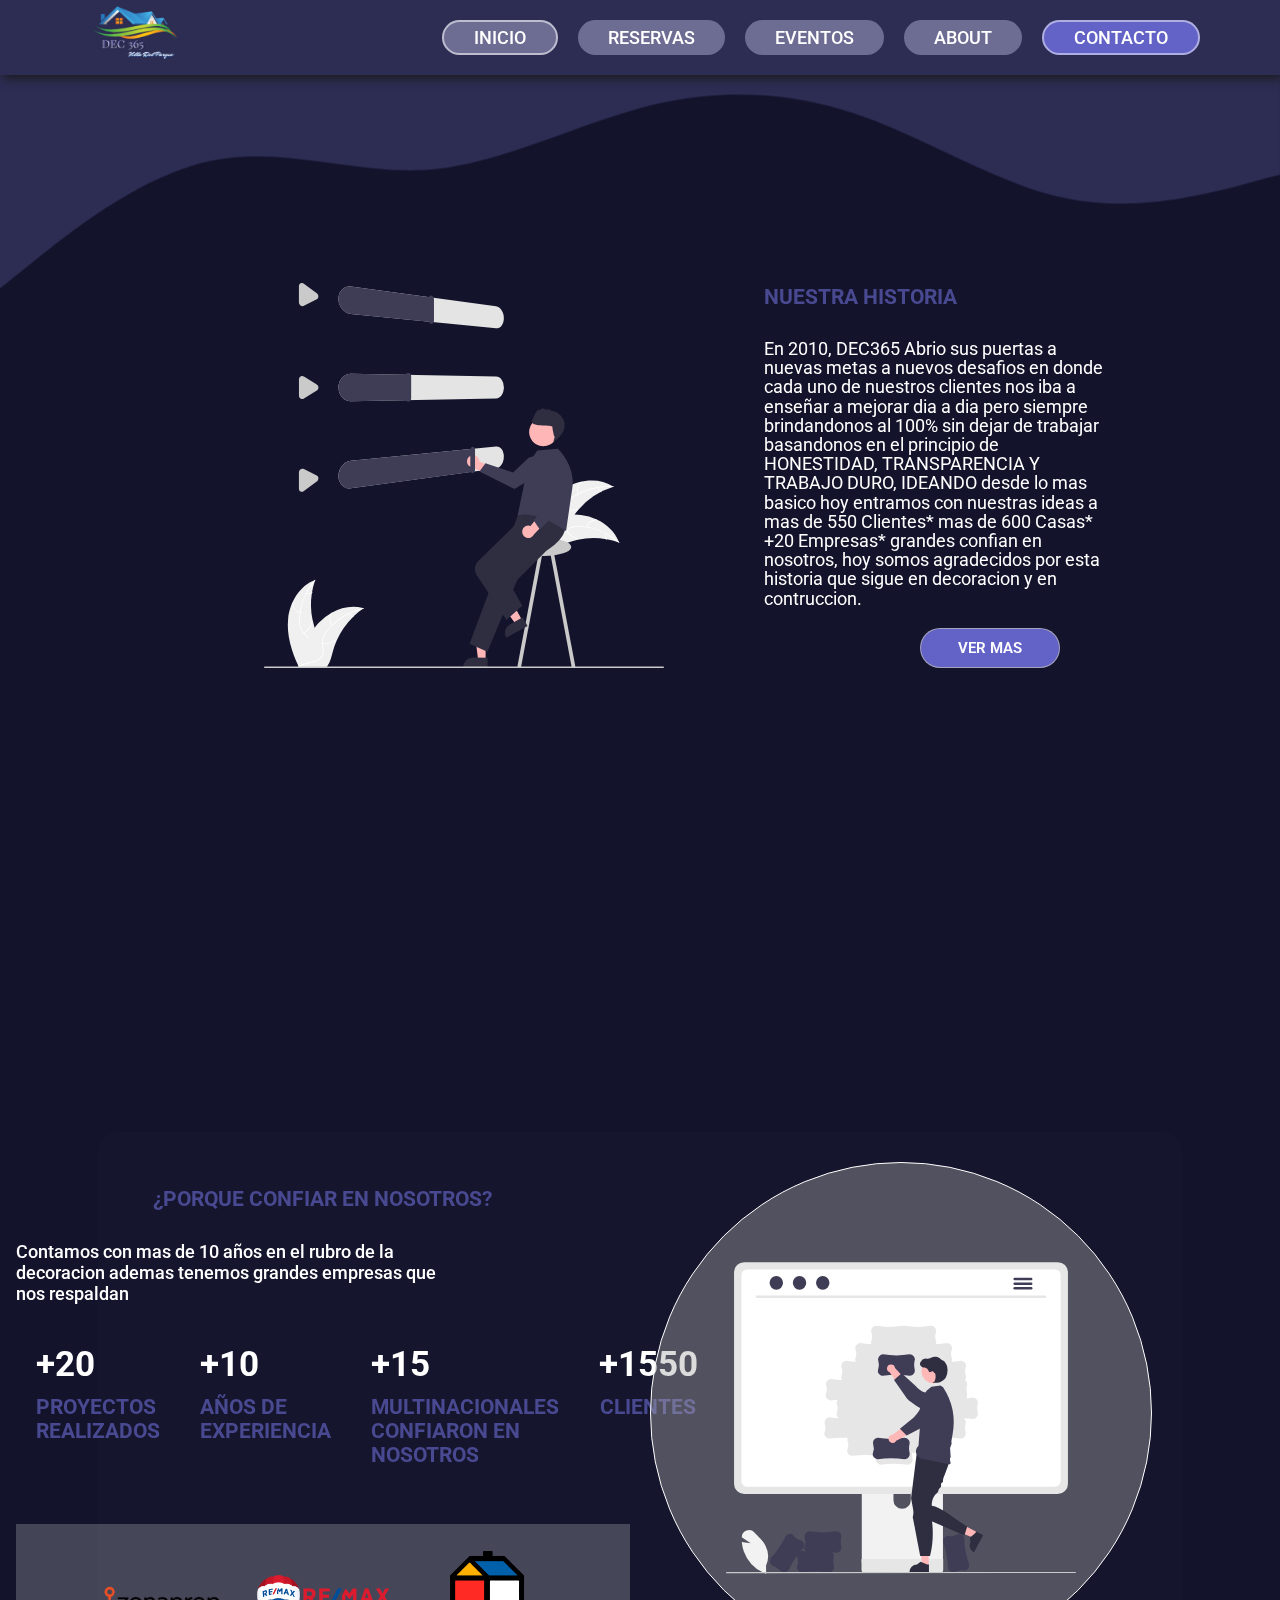
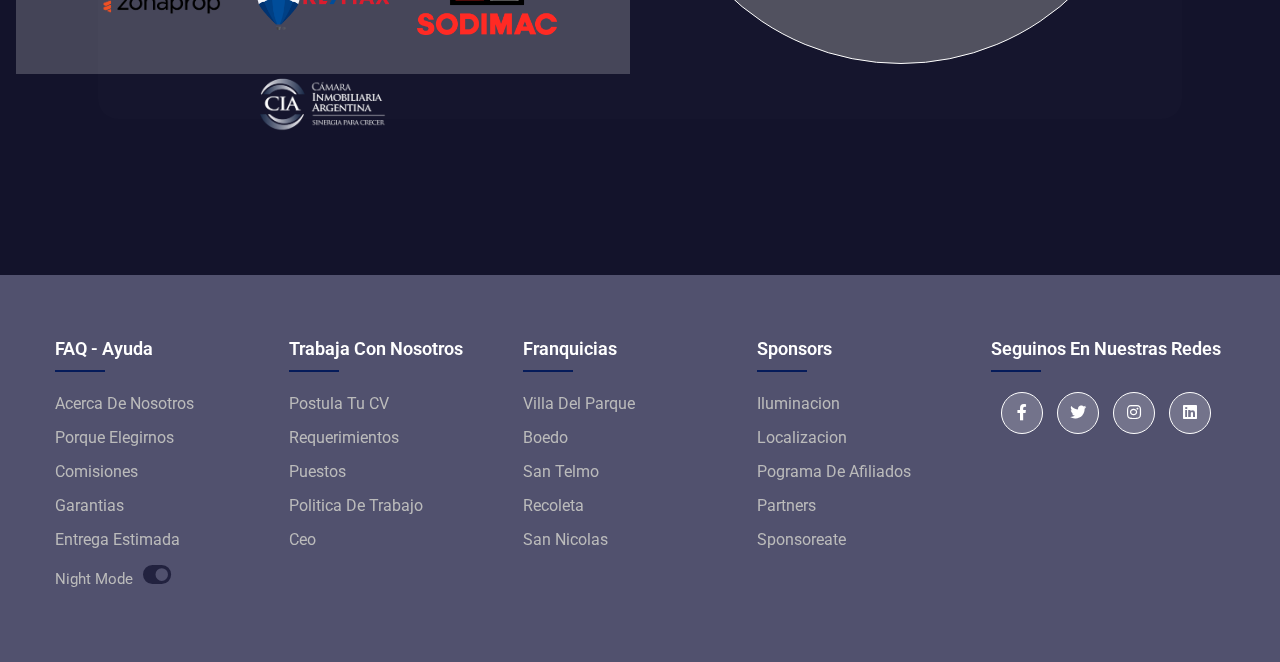
<file: about.html>
<!DOCTYPE html>
<html lang="en">
<head>
    <meta charset="UTF-8">
    <meta http-equiv="X-UA-Compatible" content="IE=edge">
    <meta name="viewport" content="width=device-width, initial-scale=1.0">
    <link rel="stylesheet" href="https://cdnjs.cloudflare.com/ajax/libs/font-awesome/5.15.1/css/all.min.css">  <!--CDN V. 5.15.1 -->
    <link rel="shorcut icon" href="Img/Logo/favicon.ico">
    <link rel="stylesheet" href="estilos.css">
    <link rel="stylesheet" href="style.css">
    <title>Acerca de Nosotros</title>
</head>
<body>
    <nav>
        <ul>
            <a href="index.html"><img src="Img/Logo/PRUEBA3.jpg" alt=""></a>
            <a href="index.html" class="active"><li>Inicio</li></a>
            <a href="reservas.html"><li>Reservas</li></a>
            <a href="eventos.html"><li>Eventos</li></a>
            <a href="about.html"><li>About</li></a>
            <a href="contact.html" class=" contact"><li>Contacto</li></a>
        </ul>
    </nav>

    <div class="hola">
        <svg xmlns="http://www.w3.org/2000/svg" viewBox="0 0 1440 320">
            <path fill="#2d2d54" fill-opacity="1" d="M0,0L40,32C80,64,160,128,240,144C320,160,400,128,480,133.3C560,139,640,181,720,202.7C800,224,880,224,960,197.3C1040,171,1120,117,1200,101.3C1280,85,1360,107,1400,117.3L1440,128L1440,320L1400,320C1360,320,1280,320,1200,320C1120,320,1040,320,960,320C880,320,800,320,720,320C640,320,560,320,480,320C400,320,320,320,240,320C160,320,80,320,40,320L0,320Z"></path>
          </svg>
    </div>

    <section>
        <div class="box-content">
            <div class="box-svg">
            </div>
            <div class="box-texto">
                <h1>NUESTRA HISTORIA</h1>
                <p>En 2010, DEC365 Abrio sus puertas a nuevas metas a nuevos desafios en donde cada uno de nuestros clientes nos iba a enseñar a mejorar dia a dia pero siempre brindandonos al 100% sin dejar de trabajar basandonos en el principio de HONESTIDAD, TRANSPARENCIA Y TRABAJO DURO, IDEANDO desde lo mas basico hoy entramos con nuestras ideas a mas de 550 Clientes* mas de 600 Casas* +20 Empresas* grandes confian en nosotros, hoy somos agradecidos por esta historia que sigue en decoracion y en contruccion.</p>
                <button class="btn">Ver mas</button>
            </div>
        </div>
    </section>
    
    <section>
        <div class="box">

            <div class="lbox">
                <h1>¿PORQUE CONFIAR EN NOSOTROS?</h1>
                <p>Contamos con mas de 10 años en el rubro de la decoracion ademas tenemos grandes empresas que nos respaldan</p>
                <div class="width">
                    <div class="block">
                        <h2 class="number">+20</h2>
                        <h1>proyectos realizados</h1>
                    </div>
                    
                    <div class="block">
                        <h2 class="number">+10</h2>
                        <h1>años de experiencia</h1>
                    </div>

                    <div class="block">
                        <h2 class="number">+15</h2>
                        <h1>multinacionales confiaron en nosotros</h1>
                    </div>

                    <div class="block">
                        <h2 class="number">+1550</h2>
                        <h1>clientes</h1>
                    </div>
                </div>
                <div class="partner">
                    <img src="Img/Logo/zonaprop1.png" class="back" alt="">
                    <img src="Img/Logo/remax2.png" class="back" alt="">
                    <img src="Img/Logo/sodimac3.png" class="back" alt="">
                    <img src="Img/Logo/CIA4.png" class="back" alt="">
                </div>
            </div>

            <div class="rbox">
                <div class="circulo">
                    <img src="Img/SVG/undraw_building_blocks_re_rwls.svg" alt="">
                </div>
            </div>
        </div>
    </section>

    <footer>
        <div class="footer">
            <div class="containertree">
                <div class="row">
                     <div class="footer-col">
                         <h4>FAQ - Ayuda</h4>
                         <ul>
                             <li><a href="#">Acerca de Nosotros</a></li>
                             <li><a href="#">Porque Elegirnos</a></li>
                             <li><a href="#">Comisiones</a></li>
                             <li><a href="#">Garantias</a></li>
                             <li><a href="#">Entrega Estimada</a></li>
                        </ul>
                     </div>
    
    
                     <div class="footer-col">
                        <h4>Trabaja con Nosotros</h4>
                        <ul>
                            <li><a href="#">Postula tu CV</a></li>
                            <li><a href="#">Requerimientos</a></li>
                            <li><a href="#">Puestos</a></li>
                            <li><a href="#">Politica de Trabajo</a></li>
                            <li><a href="#">Ceo</a></li>
                        </ul>
                    </div>

                    <div class="footer-col">
                        <h4>Franquicias</h4>
                        <ul>
                            <li><a href="#">Villa del Parque</a></li>
                            <li><a href="#">Boedo</a></li>
                            <li><a href="#">San Telmo</a></li>
                            <li><a href="#">Recoleta</a></li>
                            <li><a href="#">San Nicolas</a></li>
                        </ul>
                    </div>
    
    
                    <div class="footer-col">
                        <h4>Sponsors</h4>
                        <ul>
                            <li><a href="#">Iluminacion</a></li>
                            <li><a href="#">Localizacion</a></li>
                            <li><a href="#">Pograma de Afiliados</a></li>
                            <li><a href="#">Partners</a></li>
                            <li><a href="#">Sponsoreate</a></li>
                        </ul>
                    </div>

                    <div class="footer-col">
                        <h4>Seguinos en Nuestras Redes</h4>
                        <div class="social-links">
                            <a href="https://www.facebook.com" target="_blank"><i class="fab fa-facebook-f"></i></a>
                            <a href="https://www.twitter.com" target="_blank"><i class="fab fa-twitter"></i></a>
                            <a href="https://www.instagram.com" target="_blank"><i class="fab fa-instagram"></i></a>
                            <a href="https://www.linkedin.com/in/davidemanuelcepeda/" target="_blank"><i class="fab fa-linkedin"></i></a>
                        </div>
                    </div>
                    <div class="modonoche">Night Mode<i class="fas fa-toggle-on"></i></div>
                </div>
            </div>
        </div>
    </footer>
</body>
</html>
</file>
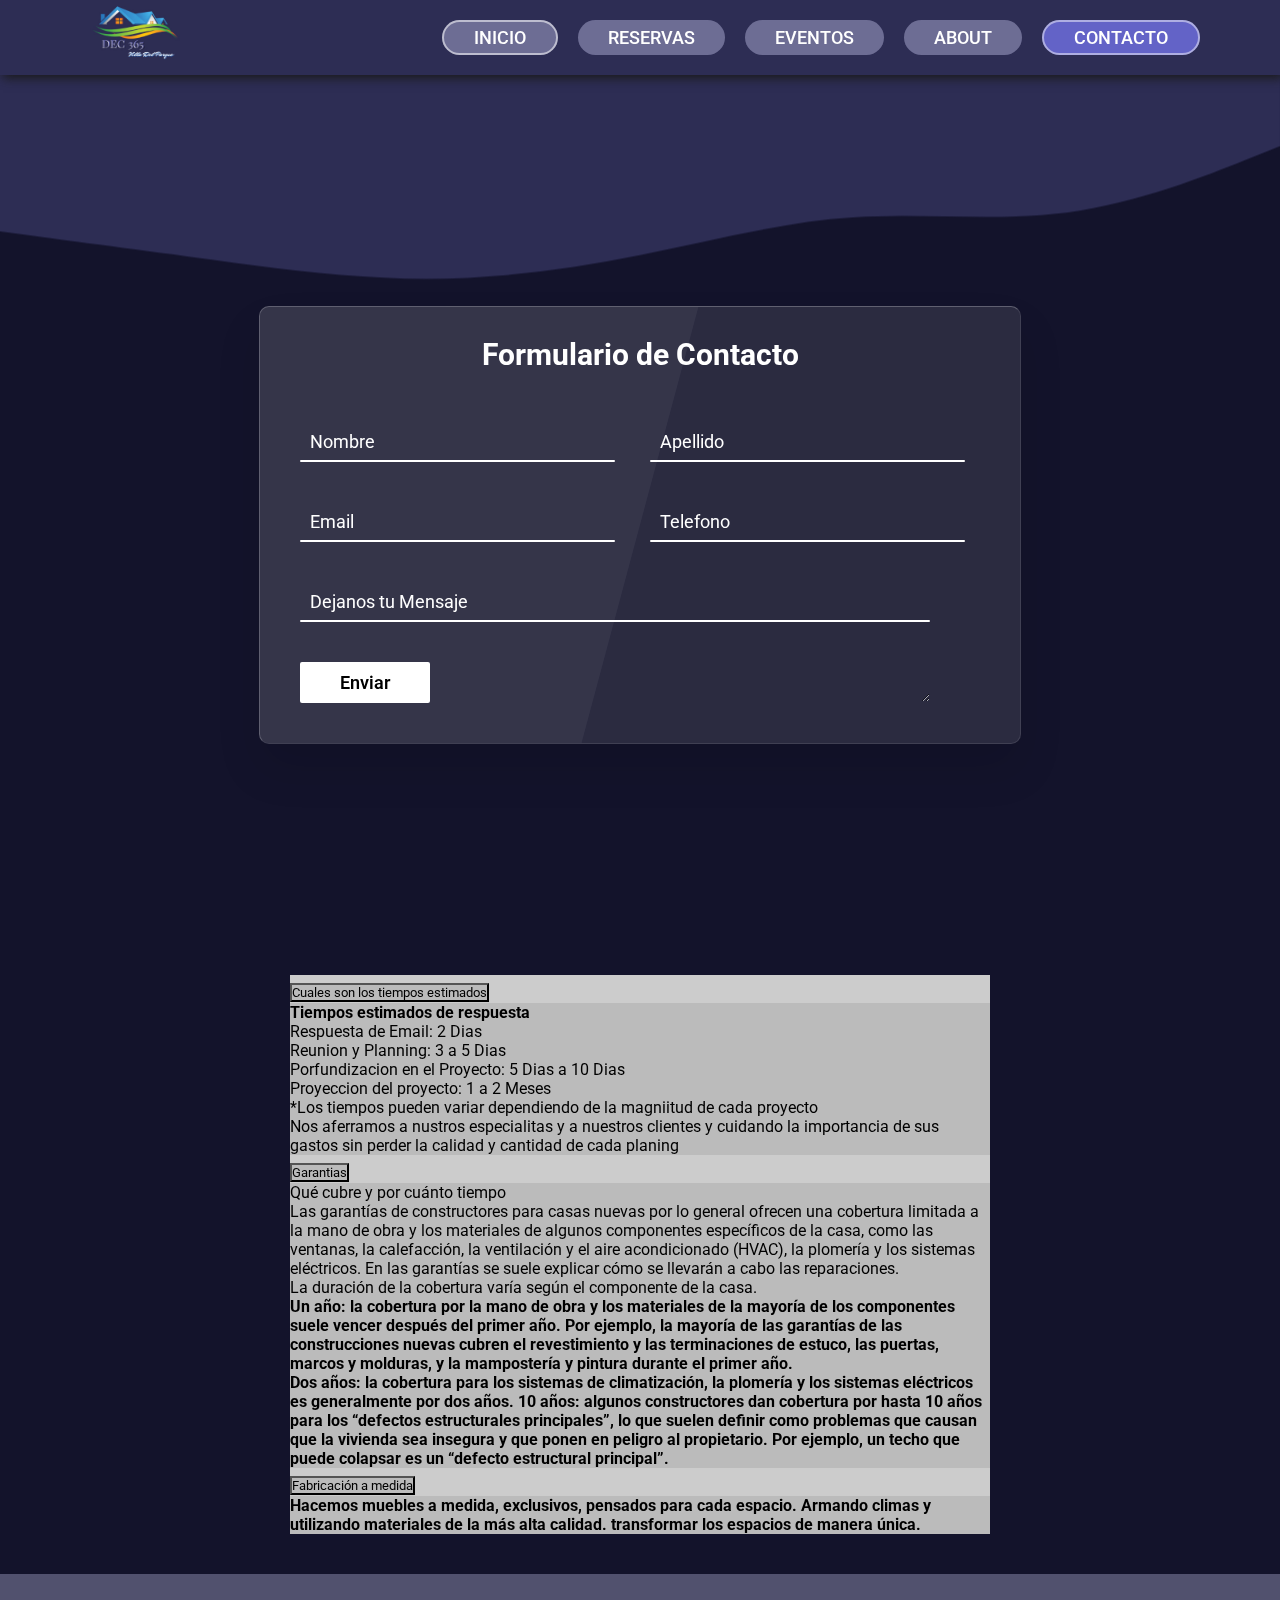
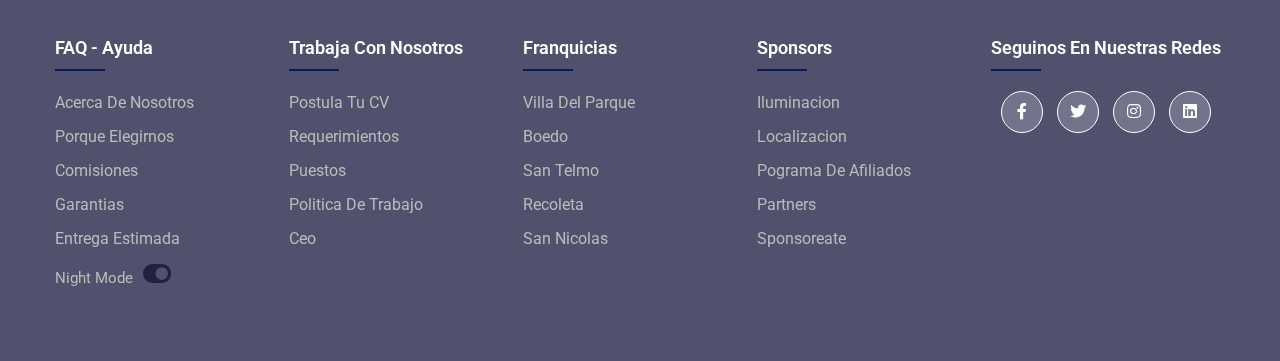
<file: contact.html>
<!DOCTYPE html>
<html lang="en">
<head>
    <meta charset="UTF-8">
    <meta http-equiv="X-UA-Compatible" content="IE=edge">
    <meta name="viewport" content="width=device-width, initial-scale=1.0">
    <link rel="stylesheet" href="https://cdnjs.cloudflare.com/ajax/libs/font-awesome/5.15.1/css/all.min.css">  <!--CDN V. 5.15.1 -->
    <link rel="shorcut icon" href="Img/Logo/favicon.ico">
    <link href="https://cdn.jsdelivr.net/npm/bootstrap@5.1.3/dist/css/bootstrap.min.css" rel="stylesheet" integrity="sha384-1BmE4kWBq78iYhFldvKuhfTAU6auU8tT94WrHftjDbrCEXSU1oBoqyl2QvZ6jIW3" crossorigin="anonymous">
    <link rel="stylesheet" href="estilos.css">
    <title>Contactanos</title>
</head>
<body>
    <nav>
        <ul>
            <a href="index.html"><img src="Img/Logo/PRUEBA3.jpg" alt=""></a>
            <a href="index.html" class="active"><li>Inicio</li></a>
            <a href="reservas.html"><li>Reservas</li></a>
            <a href="eventos.html"><li>Eventos</li></a>
            <a href="about.html"><li>About</li></a>
            <a href="contact.html" class=" contact"><li>Contacto</li></a>
        </ul>
    </nav>

    <div class="hola">
        <svg xmlns="http://www.w3.org/2000/svg" viewBox="0 0 1440 320">
        <path fill="#2d2d54" fill-opacity="1" d="M0,64L40,58.7C80,53,160,43,240,32C320,21,400,11,480,10.7C560,11,640,21,720,37.3C800,53,880,75,960,80C1040,85,1120,75,1200,85.3C1280,96,1360,128,1400,144L1440,160L1440,320L1400,320C1360,320,1280,320,1200,320C1120,320,1040,320,960,320C880,320,800,320,720,320C640,320,560,320,480,320C400,320,320,320,240,320C160,320,80,320,40,320L0,320Z"></path>
        </svg>
    </div>
    <section>
        <div class="containerone">
            <h2>Formulario de Contacto</h2>
        
                <div class="row100">
                    <div class="col">
                        <div class="inputBox">
                            <input type="text" name="" required="required" id="">
                            <span class="text">Nombre</span>
                            <span class="line"></span>
                        </div>
                    </div>
    
            
                    <div class="col">
                        <div class="inputBox">
                            <input type="text" name="" required="required" id="">
                            <span class="text">Apellido</span>
                            <span class="line"></span>
                        </div>
                    </div>
                </div>
    
                <div class="row100">
                    <div class="col">
                        <div class="inputBox">
                            <input type="text" name="" required="required" id="">
                            <span class="text">Email</span>
                            <span class="line"></span>
                        </div>
                    </div>
    
                    
                    <div class="col">
                        <div class="inputBox">
                            <input type="text" name="" required="required" id="">
                            <span class="text">Telefono</span>
                            <span class="line"></span>
                        </div>
                    </div>
                </div>
    
                <div class="row100">
                    <div class="col">
                        <div class="inputBox textarea">
                            <textarea required="required"></textarea>
                            <span class="text">Dejanos tu Mensaje</span>
                            <span class="line"></span>
                        </div>
                    </div>
                </div>
    
                <div class="row100">
                    <div class="col">
                        <input type="submit" value="Enviar">
                    </div>
                </div>
        </div>
    </section>


    <div class="accordion" id="accordionExample">
        <div class="accordion-item">
          <h2 class="accordion-header" id="headingOne">
            <button class="accordion-button" type="button" data-bs-toggle="collapse" data-bs-target="#collapseOne" aria-expanded="true" aria-controls="collapseOne">
              Cuales son los tiempos estimados
            </button>
          </h2>
          <div id="collapseOne" class="accordion-collapse collapse show" aria-labelledby="headingOne" data-bs-parent="#accordionExample">
            <div class="accordion-body">
              <strong>Tiempos estimados de respuesta</strong> 
              <ul>
                  <li>Respuesta de Email: 2 Dias</li>
                  <li>Reunion y Planning: 3 a 5 Dias</li>
                  <li>Porfundizacion en el Proyecto: 5 Dias a 10 Dias</li>
                  <li>Proyeccion del proyecto: 1 a 2 Meses</li>
              </ul>
              <code>*Los tiempos pueden variar dependiendo de la magniitud de cada proyecto</code> <br>
               Nos aferramos a nustros especialitas y a nuestros clientes y cuidando la importancia de sus gastos sin perder la calidad y cantidad de cada planing
            </div>
          </div>
        </div>
        <div class="accordion-item">
          <h2 class="accordion-header" id="headingTwo">
            <button class="accordion-button collapsed" type="button" data-bs-toggle="collapse" data-bs-target="#collapseTwo" aria-expanded="false" aria-controls="collapseTwo">
              Garantias
            </button>
          </h2>
          <div id="collapseTwo" class="accordion-collapse collapse" aria-labelledby="headingTwo" data-bs-parent="#accordionExample">
            <div class="accordion-body">
                Qué cubre y por cuánto tiempo
            <ul>
                <li>Las garantías de constructores para casas nuevas por lo general ofrecen una cobertura limitada a la mano de obra y los materiales de algunos componentes específicos de la casa, como las ventanas, la calefacción, la ventilación y el aire acondicionado (HVAC), la plomería y los sistemas eléctricos. En las garantías se suele explicar cómo se llevarán a cabo las reparaciones.</li>
                <li>La duración de la cobertura varía según el componente de la casa.</li>
                <li><strong><code>Un año:</code> la cobertura por la mano de obra y los materiales de la mayoría de los componentes suele vencer después del primer año. Por ejemplo, la mayoría de las garantías de las construcciones nuevas cubren el revestimiento y las terminaciones de estuco, las puertas, marcos y molduras, y la mampostería y pintura durante el primer año.</strong> </li>
                <li><strong><code>Dos años:</code> la cobertura para los sistemas de climatización, la plomería y los sistemas eléctricos es generalmente por dos años.
                10 años: algunos constructores dan cobertura por hasta 10 años para los “defectos estructurales principales”, lo que suelen definir como problemas que causan que la vivienda sea insegura y que ponen en peligro al propietario. Por ejemplo, un techo que puede colapsar es un “defecto estructural principal”.</strong></li>
            </ul> 
            </div>
          </div>
        </div>
        <div class="accordion-item">
          <h2 class="accordion-header" id="headingThree">
            <button class="accordion-button collapsed" type="button" data-bs-toggle="collapse" data-bs-target="#collapseThree" aria-expanded="false" aria-controls="collapseThree">
                Fabricación a medida
            </button>
          </h2>
          <div id="collapseThree" class="accordion-collapse collapse" aria-labelledby="headingThree" data-bs-parent="#accordionExample">
            <div class="accordion-body">
              <strong>Hacemos muebles a medida, exclusivos, pensados para cada espacio. Armando climas y utilizando materiales de la más alta calidad. transformar los espacios de manera única.</strong>
            </div>
          </div>
        </div>
      </div>

    <footer>
        <div class="footer">
            <div class="containertree">
                <div class="row">
                     <div class="footer-col">
                         <h4>FAQ - Ayuda</h4>
                         <ul>
                             <li><a href="#">Acerca de Nosotros</a></li>
                             <li><a href="#">Porque Elegirnos</a></li>
                             <li><a href="#">Comisiones</a></li>
                             <li><a href="#">Garantias</a></li>
                             <li><a href="#">Entrega Estimada</a></li>
                        </ul>
                     </div>
    
    
                     <div class="footer-col">
                        <h4>Trabaja con Nosotros</h4>
                        <ul>
                            <li><a href="#">Postula tu CV</a></li>
                            <li><a href="#">Requerimientos</a></li>
                            <li><a href="#">Puestos</a></li>
                            <li><a href="#">Politica de Trabajo</a></li>
                            <li><a href="#">Ceo</a></li>
                        </ul>
                    </div>

                    <div class="footer-col">
                        <h4>Franquicias</h4>
                        <ul>
                            <li><a href="#">Villa del Parque</a></li>
                            <li><a href="#">Boedo</a></li>
                            <li><a href="#">San Telmo</a></li>
                            <li><a href="#">Recoleta</a></li>
                            <li><a href="#">San Nicolas</a></li>
                        </ul>
                    </div>
    
    
                    <div class="footer-col">
                        <h4>Sponsors</h4>
                        <ul>
                            <li><a href="#">Iluminacion</a></li>
                            <li><a href="#">Localizacion</a></li>
                            <li><a href="#">Pograma de Afiliados</a></li>
                            <li><a href="#">Partners</a></li>
                            <li><a href="#">Sponsoreate</a></li>
                        </ul>
                    </div>

                    <div class="footer-col">
                        <h4>Seguinos en Nuestras Redes</h4>
                        <div class="social-links">
                            <a href="https://www.facebook.com" target="_blank"><i class="fab fa-facebook-f"></i></a>
                            <a href="https://www.twitter.com" target="_blank"><i class="fab fa-twitter"></i></a>
                            <a href="https://www.instagram.com" target="_blank"><i class="fab fa-instagram"></i></a>
                            <a href="https://www.linkedin.com/in/davidemanuelcepeda/" target="_blank"><i class="fab fa-linkedin"></i></a>
                        </div>
                    </div>
                    <div class="modonoche">Night Mode<i class="fas fa-toggle-on"></i></div>
                </div>
            </div>
        </div>
    </footer>

    <script src="https://cdn.jsdelivr.net/npm/@popperjs/core@2.10.2/dist/umd/popper.min.js" integrity="sha384-7+zCNj/IqJ95wo16oMtfsKbZ9ccEh31eOz1HGyDuCQ6wgnyJNSYdrPa03rtR1zdB" crossorigin="anonymous"></script>
<script src="https://cdn.jsdelivr.net/npm/bootstrap@5.1.3/dist/js/bootstrap.min.js" integrity="sha384-QJHtvGhmr9XOIpI6YVutG+2QOK9T+ZnN4kzFN1RtK3zEFEIsxhlmWl5/YESvpZ13" crossorigin="anonymous"></script>
</body>
</html>
</file>
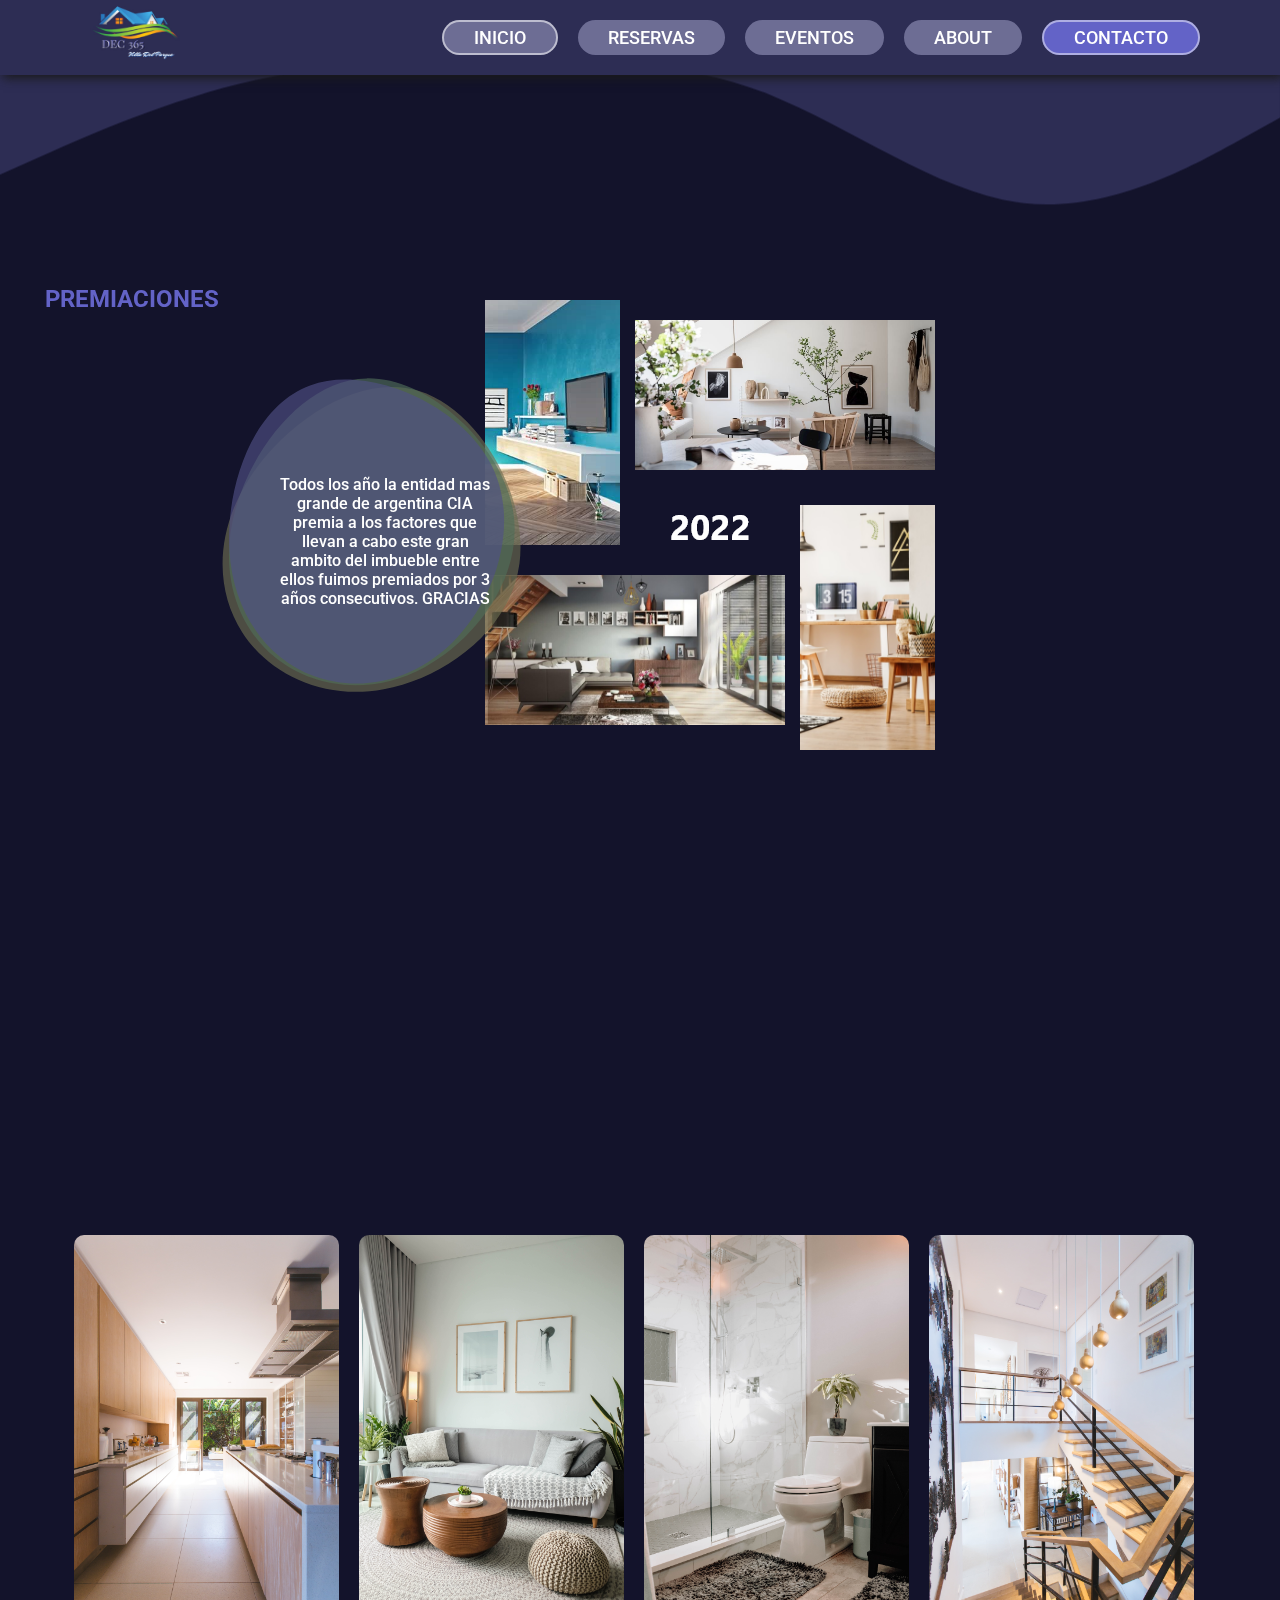
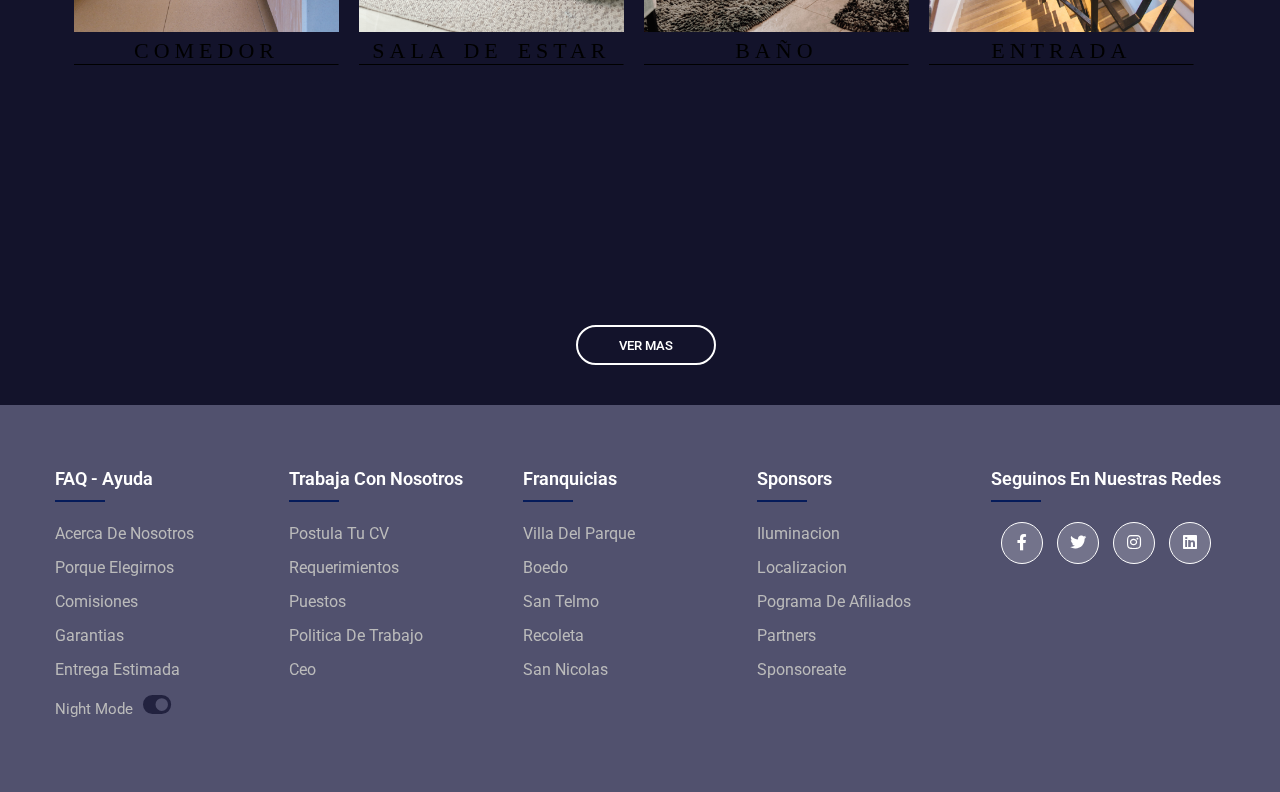
<file: eventos.html>
<!DOCTYPE html>
<html lang="en">
<head>
    <meta charset="UTF-8">
    <meta http-equiv="X-UA-Compatible" content="IE=edge">
    <meta name="viewport" content="width=device-width, initial-scale=1.0">
    <link rel="stylesheet" href="https://cdnjs.cloudflare.com/ajax/libs/font-awesome/5.15.1/css/all.min.css">  <!--CDN V. 5.15.1 -->
    <link rel="shorcut icon" href="Img/Logo/favicon.ico">
    <link rel="stylesheet" href="estilos.css">
    <title>Eventos</title>
</head>
<body>
    <nav>
        <ul>
            <a href="index.html"><img src="Img/Logo/PRUEBA3.jpg" alt=""></a>
            <a href="index.html" class="active"><li>Inicio</li></a>
            <a href="reservas.html"><li>Reservas</li></a>
            <a href="eventos.html"><li>Eventos</li></a>
            <a href="about.html"><li>About</li></a>
            <a href="contact.html" class=" contact"><li>Contacto</li></a>
        </ul>
    </nav>

<div class="hola">
    <svg xmlns="http://www.w3.org/2000/svg" viewBox="0 0 1440 320">
        <path fill="#2d2d54" fill-opacity="1" d="M0,128L48,149.3C96,171,192,213,288,234.7C384,256,480,256,576,256C672,256,768,256,864,218.7C960,181,1056,107,1152,96C1248,85,1344,139,1392,165.3L1440,192L1440,320L1392,320C1344,320,1248,320,1152,320C1056,320,960,320,864,320C768,320,672,320,576,320C480,320,384,320,288,320C192,320,96,320,48,320L0,320Z"></path>
      </svg>
</div>
<section class="event">
    
    <div class="premios">
            <h2>Premiaciones</h2>
            <div class="hojas">
                <img class="hojas1" src="Img/hojas 1.svg" alt="">
                <img class="hojas2" src="Img/hojas 2.svg" alt="">
                <img class="hojas3" src="Img/hojas 3.svg" alt="">
                <p>Todos los año la entidad mas grande de argentina CIA premia a los factores que llevan a cabo este gran ambito del imbueble entre ellos fuimos premiados por 3 años consecutivos. GRACIAS</p> 
            </div>
    </div>
    <img src="Img/GRID-2.png" alt="">
</section>

<!-- <section class="gallery">
    <div class="gallery__item gallery__item--1">
      <img src="Img/6.jpg" class="gallery__img" alt="Image 1">
    </div>
    <div class="gallery__item gallery__item--2">
      <img src="Img/3.jpg" class="gallery__img" alt="Image 2">
    </div>
    <div class="gallery__item gallery__item--3">
      <h3>2021</h3>
    </div>
    <div class="gallery__item gallery__item--4">
      <img src="Img/4.jpg" class="gallery__img" alt="Image 3">
    </div>
    <div class="gallery__item gallery__item--5">
      <img src="Img/2.jpg" class="gallery__img" alt="Image 4">
    </div>
  </section> -->

  <section class="campus" id="about">
    <div class="row">
        <div class="campus-col">
            <img src="Img/CARDS/jason-briscoe-AQl-J19ocWE-unsplash.jpg" alt="">
            <div class="layer">
                <h3>Comedor</h3>
            </div>
        </div>

        <div class="campus-col">
            <img src="Img/CARDS/sala de estar.jpg" alt="">
            <div class="layer">
                <h3>Sala de estar</h3>
            </div>
        </div>
        
        <div class="campus-col">
            <img src="Img/CARDS/CARDS__DETAILS (3).jpg" alt="">
            <div class="layer">
                <h3>Baño</h3>
            </div>
        </div>

        <div class="campus-col">
            <img src="Img/CARDS/escaleras.jpg" alt="">
            <div class="layer">
                <h3>Entrada</h3>
            </div>
        </div>
    </div>
</section>
<button class="btn">Ver mas</button>

<footer>
    <div class="footer">
        <div class="containertree">
            <div class="row">
                 <div class="footer-col">
                     <h4>FAQ - Ayuda</h4>
                     <ul>
                         <li><a href="#">Acerca de Nosotros</a></li>
                         <li><a href="#">Porque Elegirnos</a></li>
                         <li><a href="#">Comisiones</a></li>
                         <li><a href="#">Garantias</a></li>
                         <li><a href="#">Entrega Estimada</a></li>
                    </ul>
                 </div>


                 <div class="footer-col">
                    <h4>Trabaja con Nosotros</h4>
                    <ul>
                        <li><a href="#">Postula tu CV</a></li>
                        <li><a href="#">Requerimientos</a></li>
                        <li><a href="#">Puestos</a></li>
                        <li><a href="#">Politica de Trabajo</a></li>
                        <li><a href="#">Ceo</a></li>
                    </ul>
                </div>

                <div class="footer-col">
                    <h4>Franquicias</h4>
                    <ul>
                        <li><a href="#">Villa del Parque</a></li>
                        <li><a href="#">Boedo</a></li>
                        <li><a href="#">San Telmo</a></li>
                        <li><a href="#">Recoleta</a></li>
                        <li><a href="#">San Nicolas</a></li>
                    </ul>
                </div>


                <div class="footer-col">
                    <h4>Sponsors</h4>
                    <ul>
                        <li><a href="#">Iluminacion</a></li>
                        <li><a href="#">Localizacion</a></li>
                        <li><a href="#">Pograma de Afiliados</a></li>
                        <li><a href="#">Partners</a></li>
                        <li><a href="#">Sponsoreate</a></li>
                    </ul>
                </div>

                <div class="footer-col">
                    <h4>Seguinos en Nuestras Redes</h4>
                    <div class="social-links">
                        <a href="https://www.facebook.com" target="_blank"><i class="fab fa-facebook-f"></i></a>
                        <a href="https://www.twitter.com" target="_blank"><i class="fab fa-twitter"></i></a>
                        <a href="https://www.instagram.com" target="_blank"><i class="fab fa-instagram"></i></a>
                        <a href="https://www.linkedin.com/in/davidemanuelcepeda/" target="_blank"><i class="fab fa-linkedin"></i></a>
                    </div>
                </div>
                <div class="modonoche">Night Mode<i class="fas fa-toggle-on"></i></div>
            </div>
        </div>
    </div>
</footer>
</body>
</html>
</file>
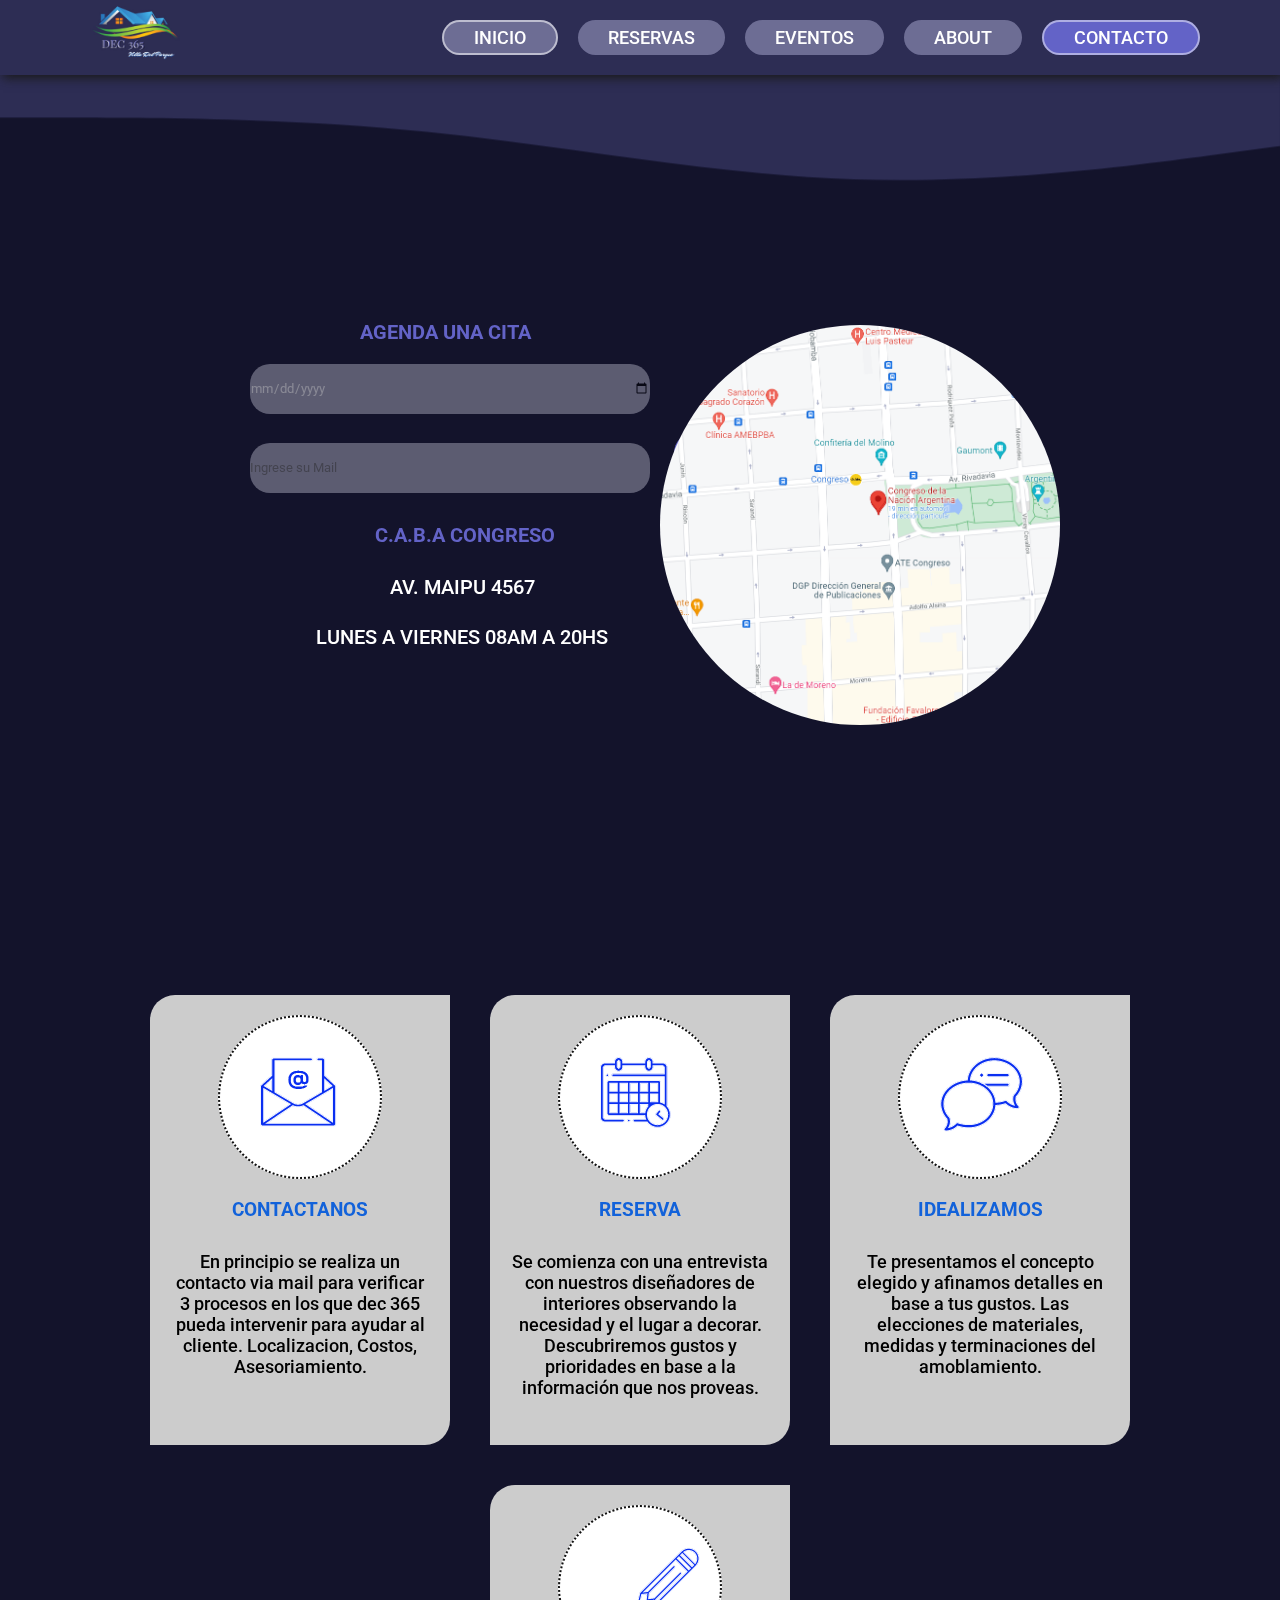
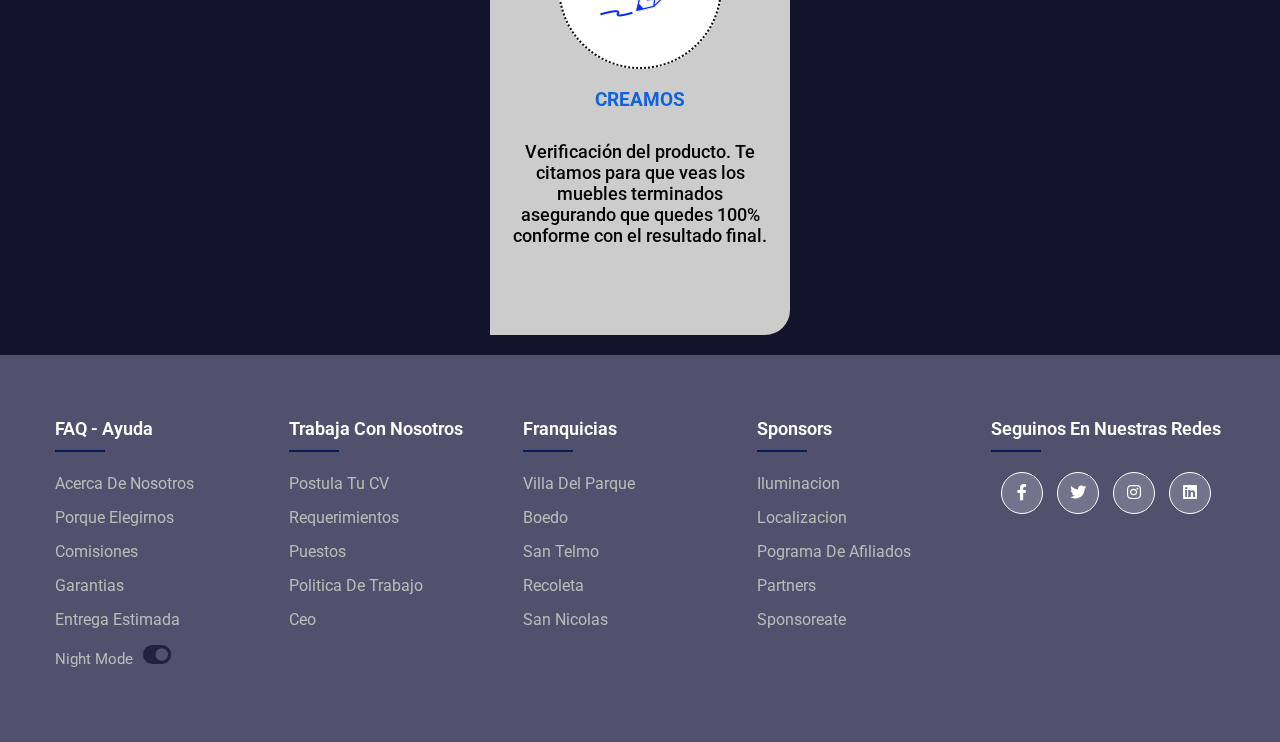
<file: reservas.html>
<!DOCTYPE html>
<html lang="en">
<head>
    <meta charset="UTF-8">
    <meta http-equiv="X-UA-Compatible" content="IE=edge">
    <meta name="viewport" content="width=device-width, initial-scale=1.0">
    <link rel="shorcut icon" href="Img/Logo/favicon.ico">
    <link rel="stylesheet" href="estilos.css">
    <link rel="stylesheet" href="https://cdnjs.cloudflare.com/ajax/libs/font-awesome/5.15.1/css/all.min.css">  <!--CDN V. 5.15.1 -->
    <title>Reservas</title>
</head>
<body>
    <nav>
        <ul>
            <a href="index.html"><img src="Img/Logo/PRUEBA3.jpg" alt=""></a>
            <a href="index.html" class="active"><li>Inicio</li></a>
            <a href="reservas.html"><li>Reservas</li></a>
            <a href="eventos.html"><li>Eventos</li></a>
            <a href="about.html"><li>About</li></a>
            <a href="contact.html" class=" contact"><li>Contacto</li></a>
        </ul>
    </nav>

    <div class="hola">
        <svg xmlns="http://www.w3.org/2000/svg" viewBox="0 0 1440 320">
            <path fill="#2d2d54" fill-opacity="1" d="M0,192L80,192C160,192,320,192,480,176C640,160,800,128,960,122.7C1120,117,1280,139,1360,149.3L1440,160L1440,320L1360,320C1280,320,1120,320,960,320C800,320,640,320,480,320C320,320,160,320,80,320L0,320Z"></path>
        </svg>
    </div>

    <section class="map">
        <div class="formdate">
            <h1>Agenda una cita</h1>
            <input type="date">
            <br><br>
            <input type="Mail" placeholder="Ingrese su Mail">
            <button>Agendar</button>
            <h2 class="ubicacion">C.a.b.a congreso</h1>
            <p>Av. maipu 4567</p>
            <p>lunes a viernes 08am a 20hs</p>
        </div>

        <div class="circle">
        </div>
    </section>

   

    <section class="card">
        <div class="target">
            <div class="circletwo">
                <img src="Img/Icon.card/Newsletter.png" alt="">
            </div>
                <h3>Contactanos</h3>
                <p>En principio se realiza un contacto via mail para verificar 3 procesos en los que dec 365 pueda intervenir para ayudar al cliente. Localizacion, Costos, Asesoriamiento. </p>
        </div>

        <div class="target">
            <div class="circletwo">
                <img src="Img/Icon.card/ServicioMensual.png" alt="">
            </div>
                <h3>Reserva</h3>
                <p>Se comienza con una entrevista con nuestros diseñadores de interiores observando la necesidad y el lugar a decorar. Descubriremos gustos y prioridades en base a la información que nos proveas.</p>
        </div>

        <div class="target">
            <div class="circletwo">
                <img src="Img/Icon.card/Asesoria.png" alt="">
            </div>
                <h3>Idealizamos</h3>
                <p>Te presentamos el concepto elegido y afinamos detalles en base a tus gustos. Las elecciones de materiales, medidas y terminaciones del amoblamiento.</p>
                
        </div>

        
        <div class="target">
            <div class="circletwo">
                <img src="Img/Icon.card/Talleres.png" alt="">
            </div>
                <h3>Creamos</h3>
                <p>Verificación del producto. Te citamos para que veas los muebles terminados asegurando que quedes 100% conforme con el resultado final.</p>
        </div>
    </section>


    <footer>
        <div class="footer">
            <div class="containertree">
                <div class="row">
                     <div class="footer-col">
                         <h4>FAQ - Ayuda</h4>
                         <ul>
                             <li><a href="#">Acerca de Nosotros</a></li>
                             <li><a href="#">Porque Elegirnos</a></li>
                             <li><a href="#">Comisiones</a></li>
                             <li><a href="#">Garantias</a></li>
                             <li><a href="#">Entrega Estimada</a></li>
                        </ul>
                     </div>
    
    
                     <div class="footer-col">
                        <h4>Trabaja con Nosotros</h4>
                        <ul>
                            <li><a href="#">Postula tu CV</a></li>
                            <li><a href="#">Requerimientos</a></li>
                            <li><a href="#">Puestos</a></li>
                            <li><a href="#">Politica de Trabajo</a></li>
                            <li><a href="#">Ceo</a></li>
                        </ul>
                    </div>

                    <div class="footer-col">
                        <h4>Franquicias</h4>
                        <ul>
                            <li><a href="#">Villa del Parque</a></li>
                            <li><a href="#">Boedo</a></li>
                            <li><a href="#">San Telmo</a></li>
                            <li><a href="#">Recoleta</a></li>
                            <li><a href="#">San Nicolas</a></li>
                        </ul>
                    </div>
    
    
                    <div class="footer-col">
                        <h4>Sponsors</h4>
                        <ul>
                            <li><a href="#">Iluminacion</a></li>
                            <li><a href="#">Localizacion</a></li>
                            <li><a href="#">Pograma de Afiliados</a></li>
                            <li><a href="#">Partners</a></li>
                            <li><a href="#">Sponsoreate</a></li>
                        </ul>
                    </div>

                    <div class="footer-col">
                        <h4>Seguinos en Nuestras Redes</h4>
                        <div class="social-links">
                            <a href="https://www.facebook.com" target="_blank"><i class="fab fa-facebook-f"></i></a>
                            <a href="https://www.twitter.com" target="_blank"><i class="fab fa-twitter"></i></a>
                            <a href="https://www.instagram.com" target="_blank"><i class="fab fa-instagram"></i></a>
                            <a href="https://www.linkedin.com/in/davidemanuelcepeda/" target="_blank"><i class="fab fa-linkedin"></i></a>
                        </div>
                    </div>
                    <div class="modonoche">Night Mode<i class="fas fa-toggle-on"></i></div>
                </div>
            </div>
        </div>
    </footer>
</body>
</html>
</file>
<file: estilos.css>
@import url('https://fonts.googleapis.com/css2?family=Roboto:wght@100;300;400;500;700;900&display=swap'); 

*{
    font-family: 'Roboto', sans-serif;
    margin: 0;
    padding: 0;
}

body{
    overflow-x: hidden;
    background-color: #13132B;
}

nav{
    background-color: #2D2D54;
    box-shadow:  3px 3px 10px rgb(26, 26, 26) ;
}

nav ul{
    padding: 20px 70px 20px 0 !important;
    display: flex;
    justify-content: flex-end;
}

nav ul img{
    align-self: center;
    cursor: pointer;
    position: absolute;
    left: 90px;
    width: 90px ;
    height: 75px ;
    background: #22223F;
}

nav ul a{
    text-decoration: none;
    margin: 0 10px 0 10px !important;
    background-color: #6d6d94;
    display: flex;
    align-items: center;
    border-radius: 25px 25px 25px 25px;
    box-shadow: 0 30px 0 -20px #111;
    
}

nav ul a .logomain{
    margin-left: 30px;
    position: absolute;
    left: 80px;
    text-decoration: none;
    padding: 20px 25px 20px 25px;
    color: #ffff;
}

nav ul .active{
    border: 2px solid rgba(255, 255, 255, 0.548);
}

nav ul .active:hover{
    border: 2px solid rgb(255, 255, 255);
}

nav ul .contact{
    background-color: #6363C7;
}

nav ul .contact{
    border: 2px solid rgba(255, 255, 255, 0.483);
}

nav ul li{
    padding-left: 30px ;
    padding-right: 30px ;
    padding-top: 5px ;
    padding-bottom:5px ;
    font-size: 18px;
    font-weight: 500;
    list-style: none;
    color: #fff;
    text-transform: uppercase;
}

.hola {
    width: 100%;
    position:absolute;
    z-index:-1;
    top: 0px;
    transform: rotateX(180deg);
}
/* =============================================================CARD HOME============================================================= */
/* .container{
    position: relative;
    background: #22223F;
    height: 450px;
    width: 850px;
    margin: 110px auto;
    border-radius: 10px;
    display: flex;
    justify-content: center;
    align-items: center;
} */

.container .borde{
    border-radius: 10px;
    position: absolute;
    border: 2px solid rgba(255, 255, 255, 0.726);
    height: 400px;
    width: 800px;
}

.container .borde .imagen{
    margin-top: 30px;
    margin-bottom: 30px;
    margin-left: 30px;
    position: absolute;
    height: 330px;
    width: 330px;
    background-image: url(Img/header.jpg);
    background-position: no-repeat;
    background-size: cover;
}

.container .borde .textmain{
    display: flex;
    justify-content: flex-start;
    margin-top: 30px;
    margin-left: 400px;
    position: absolute; 
    height: 330px;
    width: 330px;
    color: #fff;
}

.container .borde .textmain h1{
    display: flex;
    flex-direction: row;
    text-transform: uppercase;
    font-size: 18px;
    margin-top: 20px;
}

.container .borde .textmain p{
    position: absolute;
    text-align: left;
    font-weight: 400;
    margin-top: 90px;
}

.contenedor{
    display: flex;
    flex-direction: row;
    align-items: center;    
    background-image: url(Img/2.jpg);
    background-repeat: no-repeat;
    background-size: cover;
    height: 405px;
    width: 951px;
    margin: 230px auto;
    border-radius: 25px;
}

.cta{
    margin:  70px 0;
    background-image: linear-gradient(to right, #22223F, transparent);
    background-size: cover;
    background-position: center;
    border-radius: 25px;
    padding: 8%;
    color: #fff;
}

.cta:hover{
    background-image: linear-gradient(to right, #22223F , transparent);
}

.cta h3{
    font-size: 3vw;
    line-height: 3.6vw;
    font-weight: 600;
    text-transform: capitalize;
}

.cta p{
    font-size: 18px;
    margin: 10px 0;
}

.cta-btn{
    background: #6363C7;
    color: #fff;
    text-decoration: none;
    padding:  10px 40px;
    border-radius: 8px;
    margin-top: 20px;
    display: inline-block;
}

.cta-btn:hover{
    background: #6d6d94;
}

.borde .btn{
    position: absolute;
    margin-top: 320px;
    margin-left: 240px;
    width: 140px;
    height: 40px;
    align-items: center;
    display: flex;
    justify-content: center;
    background-color: #6363C7;
    border-radius:25px ;
    border: 1px solid #bbb;
    outline: none;
    font-size: 15px;
    font-weight: 600;
    color: #fff;
}

.container .borde .btn:hover{
    cursor: pointer;
    background-color: #6e6edd;
}
/* ========================================================PUNTOS DIRECCIONALES======================================================== */
.carrousel{
    margin-top: 500px;
    height: 10px;
    display: flex;
    justify-content: center;
}

.carrousel .puntos{
    cursor: pointer;
    height: 20px;
    width: 20px;
    border-radius: 50%;
    margin-left: 7px;
    margin-right: 7px;
    background: #fff;
}

.carrousel .puntos:hover{
    background: #bbb;
}

section .block{
    width: 200px;
    height: 100px;
}

section .blcok img{
    width: 100%;
    height: auto;
}
/* ==============================================================RESERVAR============================================================== */
section{
    width: max-content;
    max-height: max-content;
}

section .circle{
    cursor: pointer;
    right: 220px;
    position: absolute;
    border-radius: 50%;
    background-color: #22223F;
    width: 400px;
    height: 400px;
    background-image: url(Img/MAP.UBICACION.png);
    background-size: cover;
    background-repeat: no-repeat;
    background-position: center;
}

section .circle a{
    text-decoration: none;
}

section .circle:hover{
    transition: 0.3s;
    transform: scale(1.1);
}

.formdate{
    height: 500px;
    position: absolute;
    margin-top: 90px;
    align-self: center;
    left: 250px;
}

.formdate h1{
    font-size: 20px;
    text-transform: uppercase;
    padding-left: 110px;
    color: #6363C7;
    display: flex;
    justify-content: flex-start;
    margin-bottom: 20px;
    text-align: center;
}

.formdate h2{
    font-size: 20px;
    text-transform: uppercase;
    color: #6363C7;
    margin-left: auto;
    margin-right: 25%;
    margin-top: 30px;
    text-align: center;
}

.formdate p{
    display: flex;
    justify-content: center;
    margin-top: 30px;
    margin-left: -150px;
    text-transform: uppercase;
    color: #fff;
    font-weight: 500;
        line-height: 1;
    font-size: 20px;
}


.formdate input{
    outline: none;
    background: #A5A5B8;
    border-radius: 20px 20px 20px 20px;
    border: none;
    color: #fff;
    opacity: 50%;
    height: 50px;
    width: 400px;
    border: none;
}

.formdate button{
    cursor: pointer;
    font-family: 'Roboto', sans-serif;
    text-transform: uppercase;
    font-weight: 500;
    background: #6363C7;
    color: #fff;
    width: 150px;
    height: 60px;
    font-size: 20px;
    border-radius: 20px 20px 20px 20px;
    padding: 20px 15px 20px 15px;
    margin-left: 20px;
    outline: none;
    border: none;
}

.formdate button:hover{
    transition: 0.5s;
    background: #494992;
}


/* ===========================================================TARJETAS=========================================================== */
.card{
    width: 100%;
    height: 100%;
    flex-wrap: wrap;
}

.card .target{
    width: 300px;
    height: 450px;
    background: #ccc;
    border-radius: 25px 0 25px 0;
    margin: 20px;
}

.card .target:hover{
    transition: all 0.3s;
    background:rgb(104, 104, 104) ;
}

.card .target .circletwo{
    position: relative;
    cursor: pointer;
    border: 2px solid #111;
    border-style: dotted;
    border-radius: 50%;
    margin-top: 20px;
    margin-left: auto;
    margin-right:auto;
    width: 160px;
    height: 160px;
    background-color: #fff;
}

.target .circletwo img{
    left: 40px;
    top: 40px;
    align-items: center;
    position: absolute;
    margin:auto  auto;
}

.target h3{
    display: flex;
    justify-content: center;
    align-items: center;
    margin-top: 20px;
    text-transform: uppercase;
    color: #1262DA;
}

.target p{
    font-size: 18px;
    margin-top: 10px;
    display: flex;
    justify-content: center;
    align-items:center ;
    text-align: center;
    padding: 20px;
    font-weight: 500;
    margin-left: auto;
    margin-right: auto;
}


/* =========================================================SECCION EVENTOS=========================================================  */

.event{
    position: relative;
    height: 100%;
    width: 100%;
    right: 250px;
}

.event .premios{
    position: relative;
    height: 100%;
    width: 50%;
    left: 200px;
    top: 20px;
}


.event .premios h2{
    position: absolute;
    top: 90px;
    color: #6363C7;
    text-transform: uppercase;
}

.premios img{
    padding-left: 40px;
}

.event .premios .hojas{
    cursor: pointer;
    position: relative;
    margin-top: 0;
    margin-bottom: 200px;
    top: 0;
    height: 500px;
    width: 600px;
}

.event .premios .hojas img{
    position: absolute;
    left: 0;
    top: 100px;
    opacity: 65%;
}

.event .premios .hojas .hojas1 {
    transform: rotate(165deg);
    left: 20px;
} 

.event .premios .hojas .hojas2{
    transform: rotate(147deg);
    left: 30px;
}

.event .premios .hojas  .hojas3{
    transform: rotate(128deg);
    left: 35px;
}

.hojas p {
    top: 280px;
    left: 230px;
    width: 220px;
    font-weight: 500;
    display: flex;
    justify-content: center;
    align-items: center;
    text-align: center;
    position: absolute;
    color: #fff;
}

/* ===========================================================GRILLA FOTOS=========================================================== */

.gallery {
    display: grid;
    grid-template-columns: repeat(8, 2fr);
    grid-template-rows: repeat(13, 4vw);
    grid-gap: 1rem;
}

.gallery h3{
    margin-top: 40px;
    color: white;
}

.gallery__img {
    width: 100%;
    height: 100%;
    padding-left:200px;
    object-fit: cover;
    display: block;
    transition: all 0.5s;
}

.gallery__img:hover{
    transform: scale(1.1);
}
.gallery__item--1 {
    height: 390px ;
    width: 350px;
    grid-column-start: 1;
    grid-column-end: 3;
    grid-row-start: 1;
    grid-row-end: 8;
}

.gallery__item--2 {
    height: 250px;
    width: 450px;
    grid-column-start: 3;
    grid-column-end: 7;
    grid-row-start: 1 ;
    grid-row-end: 5;
}

.gallery__item--3 {
    grid-column-start: 3;
    grid-column-end: 7;
    grid-row-start: 7 ;
    grid-row-end: 8;
    
    text-align: center;
    font-size: 3rem;
    font-family: Arial, Helvetica, sans-serif;
}

.gallery__item--4 {
    height: 250px;
    width: 450px;
    grid-column-start: 1;
    grid-column-end: 5;
    grid-row-start: 8 ;
    grid-row-end: 12;
}
.gallery__item--5 {
    height: 390px ;
    width: 400px;
    grid-column-start: 5;
    grid-column-end: 7;
    grid-row-start: 8 ;
    grid-row-end: 15;
    padding-bottom:50px ;
}
 
/* =====================================================================CARDS=================================================================*/

.campus{
    width: 90%;
    margin: auto;
    text-align: center;
    padding-top: 50px;
    padding-bottom: 0;
}

.campus-col{
    margin-left: 10px;
    margin-right: 10px;
    width: 100%;
    flex-basis: 23%;
    border-radius: 10px;
    margin-bottom: 30px;
    position: relative;
    overflow: hidden;
    height: 450px;
}

.campus-col img{
    width: 100%;
}


.campus-col h3{
    font-family: 'Segoe UI Variable Display' !important;
    font-style: bolder;
    letter-spacing: 5px;
    word-spacing: 0.2em;
    margin-bottom: 20px;
    text-transform: uppercase;
    display: block;
}

.layer{
    background: transparent;
    height: 100%;
    width: 100%;
    position: absolute;
    top: 0;
    left: 0;
    transition: 0.5s;
}

.layer:hover{
    cursor: pointer;
    background: rgba(20, 20, 20, 0.721);
}

.layer h3{
    color: #000;
    border-bottom: #000 1px solid;
    width: 100%;
    font-weight: 500;
    font-size: 22px;
    bottom: 0;
    left: 50%;
    transform: translateX(-50%);
    position: absolute;
    transition: 0.5s;
}

.layer:hover h3{
    border-bottom: none;
    color: #fff;
    bottom: 50%;
    opacity: 1;
}

.btn{
    margin: auto 45%;
    border-radius: 25px;
    cursor: pointer;
    width: 140px;
    height: 40px;
    outline: none;
    border: 2px solid #fff;
    color: #ffff;
    font-weight: 500;
    background-color: transparent;   
    text-transform: uppercase;
    margin-top: 0;
    margin-bottom: 40px;
}

/* ==============================================================SECCION ABOUT============================================================== */
.box-content{
    display: flex;
    margin: 0;
    height: 500px;
    width: 90%;
}

.box-svg{
    margin-left: 100px;
    justify-content: flex-start;
    padding:0;
    height: 400px;
    width:600px;
    background: url(Img/SVG/undraw_active_options_re_8rj3.svg);
    background-position:center ;
    background-repeat: no-repeat;
    background-size: 400px;
}

.box-texto{
    justify-content: flex-end;
    font-weight: 500;
    height: 100px;
    width: 30%;
}

.box-texto h1{
    padding-top: 10px;
    padding-bottom: 30px;
    font-size: 20px;
}

.box-texto p{
    text-align: left;
    font-weight: 400;
    line-height: 1.5vw;
    color: #fff;
    font-size: 18px; 
}

.box-texto .btn{
    height: 40px;
    width: 140px;
    margin-top: 20px;
    border-radius:25px ;
    border: 1px solid #bbbb;
    background: #6363C7;
    color: #fff;
    font-size: 15px;
    font-weight: 600;
    cursor: pointer;
}

.box{
    display: flex;
    justify-content: flex-end;
    width: 80%;
    height: 80%;
    padding: 30px;
    border-radius: 20px;
    background-color: rgba(204, 204, 204, 0.015);
}

.lbox{
    width: 60%;
    height: 100%;
    padding-top: 15px;
    padding-bottom: 15px;
}

.lbox h1{
    /* color: #494992; */
    padding-top: 30px;
    padding-bottom: 30px;
    font-size: 20px;
    text-transform: uppercase;
}

.lbox p{
    display: flex;
    margin-bottom: 20px;
    justify-content: center;
    color: #fff;
    font-size: 18px;
    width: 70%;
    justify-content: flex-start;
}

.lbox .width{
    display: flex;
    width: 50%; /*cambio caja width*/
    height: 200px;
}

.lbox .width .block{
    padding-top: 0;
    padding-bottom: 5px;
    margin: 20px;
    width: 90%;
    height: 80%;
}

.block .number{
    color: #fff;
    padding-bottom: 0;
    padding-top: 0;
    font-size: 35px;
}

.lbox h1{
    display: flex;
    justify-content: center;
    padding-top: 10px;
    padding-bottom: 30px;
    margin-top: 0;
    margin-bottom: 0;
    font-size: 20px;
}

.lbox .partner{
    width: 100%;
    height: 150px;
    text-align: center;
    background-color:rgba(255, 255, 255, 0.211);
}

.box .lbox .partner .back{
    max-height: 40px auto;
    padding: 0 10px 0  10px;
    width: 140px;
    height: auto !important;
    margin: auto !important;
    margin-top: 27px !important;
}

.box .rbox {
    width: auto;
    height: auto;
    margin-left: 20px;
}

.box .rbox .circulo{
    background-color: #a9a9a96a;
    position: relative;
    height: 500px;
    width: 500px;
    border-radius: 50%;
}

.box .rbox .circulo img{
    display: block;
    padding-top: 80px;
    margin: auto auto;
    align-items: center;
    width: 70%;
    height: 70%;
}

/*===========================================================SECCION CONTACTO FORM===========================================================*/

section{
    display: flex;
    justify-content: center;
    align-items: center;
    min-height: 100vh;
    width: 100%;
}

.containerone{
    position: relative;
    z-index: 1000;
    width: 90%;
    max-width: 700px;
    padding: 30px;
    background: rgba(255, 255, 255, 0.1);
    box-shadow: 0 25px 45px rgba(0, 0, 0, 0.1) ;
    border: 1px solid rgba(255, 255, 255, 0.25);
    border-right: 1px solid rgba(255, 255, 255, 0.1);
    border-bottom: 1px solid rgba(255, 255, 255, 0.1);
    border-radius: 10px;
    overflow: hidden;
    backdrop-filter: blur(25px);
}

.containerone::before{
    content: '';
    position: absolute;
    top: 0;
    left: -40%;
    width: 90%;
    height: 100%;
    background: rgba(255, 255, 255, 0.05);
    pointer-events: none;
    transform: skew(-15deg);
}

.containerone h2{
    width: 100%;
    text-align: center;
    color: #fff;
    font-size: 30px;
    margin-bottom: 20px;
}

.containerone .row100{
    position: relative;
    width: 100%;
    display: grid;
    grid-template-columns: repeat(auto-fit, minmax(250px,1fr));
}

.containerone .row100 .col{
    position: relative;
    width: 90%;
    padding: 0 10px;
    margin: 30px 0 10px;
}

.containerone .row100 .col .inputBox{
    position: relative;
    width: 100%;
    height: 40px;
    color: #fff;
}

.containerone .row100 .col .inputBox input,
.containerone .row100 .col .inputBox textarea
{
    position: absolute;
    width: 90%;
    height: 100%;
    background: transparent;
    box-shadow: none;
    border: none;
    outline: none;
    font-size: 15px;
    padding: 0 10px;
    z-index: 1;
    color: #000;
}

.containerone .row100 .col .inputBox .text{
    position: absolute;
    top: 0;
    left: 0;
    line-height: 40px;
    font-size: 18px;
    padding: 0 10px;
    display: block;
    transition: 0.5s;
    pointer-events: none;
}


.containerone .row100 .col .inputBox input:focus + .text,
.containerone .row100 .col .inputBox input:valid + .text,
.containerone .row100 .col .inputBox textarea:focus + .text,
.containerone .row100 .col .inputBox textarea:valid + .text
{
    top: -35px;
    left: -10px;

}

.containerone .row100 .col .inputBox .line{
    position: absolute;
    bottom: 0;
    display: block;
    width: 100%;
    height: 2px;
    background: #fff;
    transition: 0.5s;
    border-radius: 5px; 
    pointer-events: none;
}

.containerone .row100 .col .inputBox input:focus ~ .line,
.containerone .row100 .col .inputBox textarea:valid ~ .line{
    height: 100%;
}

.containerone .row100 .col .inputBox textarea{
    position: relative;
    width: 100%;
    height: 100px;
    padding: 10px 0;
    cursor: pointer;
}

.containerone .row100 .col input[type="submit"]{
    border:none;
    padding: 10px 40px;
    outline: none;
    background: #fff;
    color: #000;
    font-weight: 600;
    font-size: 18px;
    border-radius: 2px;
}


#accordionExample{
    margin: auto auto;
    width: 700px;
    padding-bottom: 40px;
}

.accordion-item{
    background-color: #ccc;
}

.accordion-body{
    background-color: #bbb;
}

.accordion-button {
    background-color: #bbb;
}

/* =====================================================footer============================================================ */
.containertree{
    max-width: 1170px;
    margin: auto;
    box-sizing: border-box  ;
    line-height: 1.5;
    font-family: 'Roboto', sans-serif;
}

.row{
    display: flex;
    flex-wrap: wrap;
}

ul{
    list-style: none;
}

.footer{
    background-color: #51516E;
    padding: 60px 0 ;
}

.footer-col{
    width: 20%;
    padding:  0 -40px;
}

.footer-col h4{
    font-size: 18px;
    color: #fff;
    text-transform: capitalize;
    margin-bottom: 30px;
    font-weight: 600;
    position: relative;
}

.footer-col h4::before{
    content: '';
    position: absolute;
    left: 0;
    bottom: -10px;
    background-color: #051b5a;
    height: 2px;
    box-sizing: border-box;
    width: 50px;
}

.footer-col ul li:not(:last-child){
    margin-bottom: 10px;
}


.footer-col ul li a{
    font-size: 16px;
    text-transform: capitalize;
    text-decoration: none;
    color: #fff;
    font-weight: 400;
    color: #bbb;
    transition:  all 0.3s ease;
}

.footer-col ul li a:hover{
    color: #fff;
    padding-left: 10px;
}

.footer-col .social-links a{
    margin-left: 10px;
    display: inline-block;
    height: 40px;
    width: 40px;
    background-color: rgba(255, 255, 255, 0.2);
    margin-right: 0 10px 10px 0;
    text-align: center;
    line-height: 40px;
    border-radius: 50%;
    color: #fff;
    transition: all 0.5s ease;
    border: 1px solid #fff;
}

.footer-col .social-links a:hover{
    color: #24262b;
    background-color: #fff;
    transition: 0.4s;
    transform:rotate(360deg);
}

.row .modonoche{
    font-size: 15px;
    font-weight: 400;
    height: 50px;
    color: #bbb;
    transition:  all 0.3s ease;
}

.row .modonoche:hover{
    padding-left: 10px;
    color: #fff;
}

.row .modonoche i{
    align-items: center;
    padding: 10px;  
    font-size: 25px;
    color: #22223F;
    cursor: pointer;
}
</file>
<file: style.css>
:root {
  --colorsubtxt:#494992;
  --tamanof: 21px;
}

.box-texto h1 {
  font-size: var(--tamanof);
  font-weight: 700;
  color: var(--colorsubtxt);
}

.lbox {
  font-weight: 500;
}

.lbox h1 {
  color: var(--colorsubtxt);
  font-size: var(--tamanof);
}

.rbox .circulo {
  border: 1px solid #fff;
}

@media (max-width: 576px) {
  .btn {
    width: --tamanof/2;
    height: --tamanof15px;
  }
}
/*# sourceMappingURL=style.css.map */
</file>
